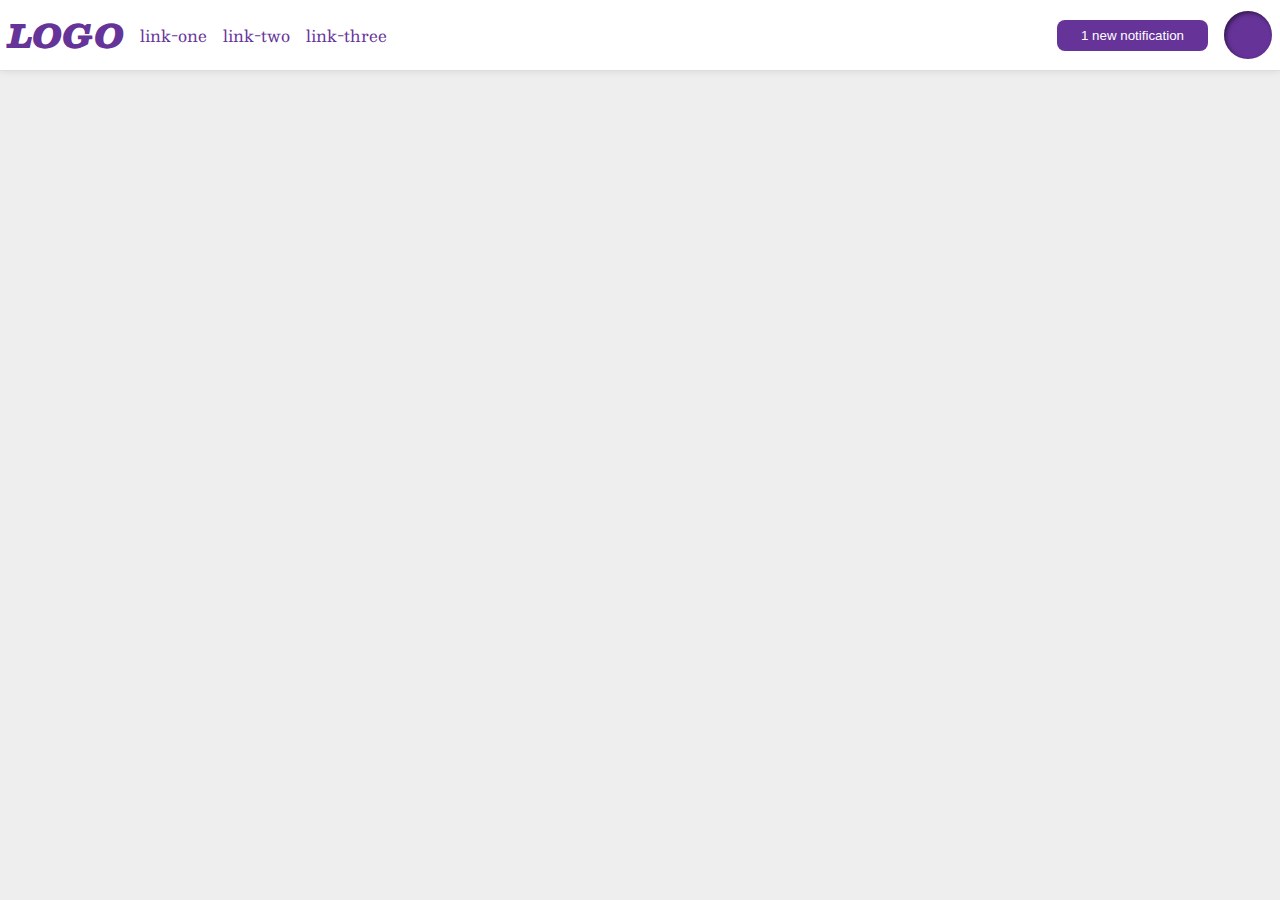
<file: foundations/flex/03-flex-header-2/index.html>
<!DOCTYPE html>
<html lang="en">
  <head>
    <meta charset="UTF-8">
    <meta http-equiv="X-UA-Compatible" content="IE=edge">
    <meta name="viewport" content="width=device-width, initial-scale=1.0">
    <title>Flex Header 2</title>
    <link rel="stylesheet" href="style.css">
  </head>
  <body>
    <div class="header">
      
      <div class="left">
        <div class="logo">
          LOGO
        </div>
        <ul class="links">
          <li><a href="https://google.com">link-one</a></li>
          <li><a href="https://google.com">link-two</a></li>
          <li><a href="https://google.com">link-three</a></li>
        </ul>
      </div>

      <div class="right">
        <button class="notifications">
          1 new notification
        </button>
        <div class="profile-image"></div>
      </div>
      
    </div>
  </body>
</html>
</file>
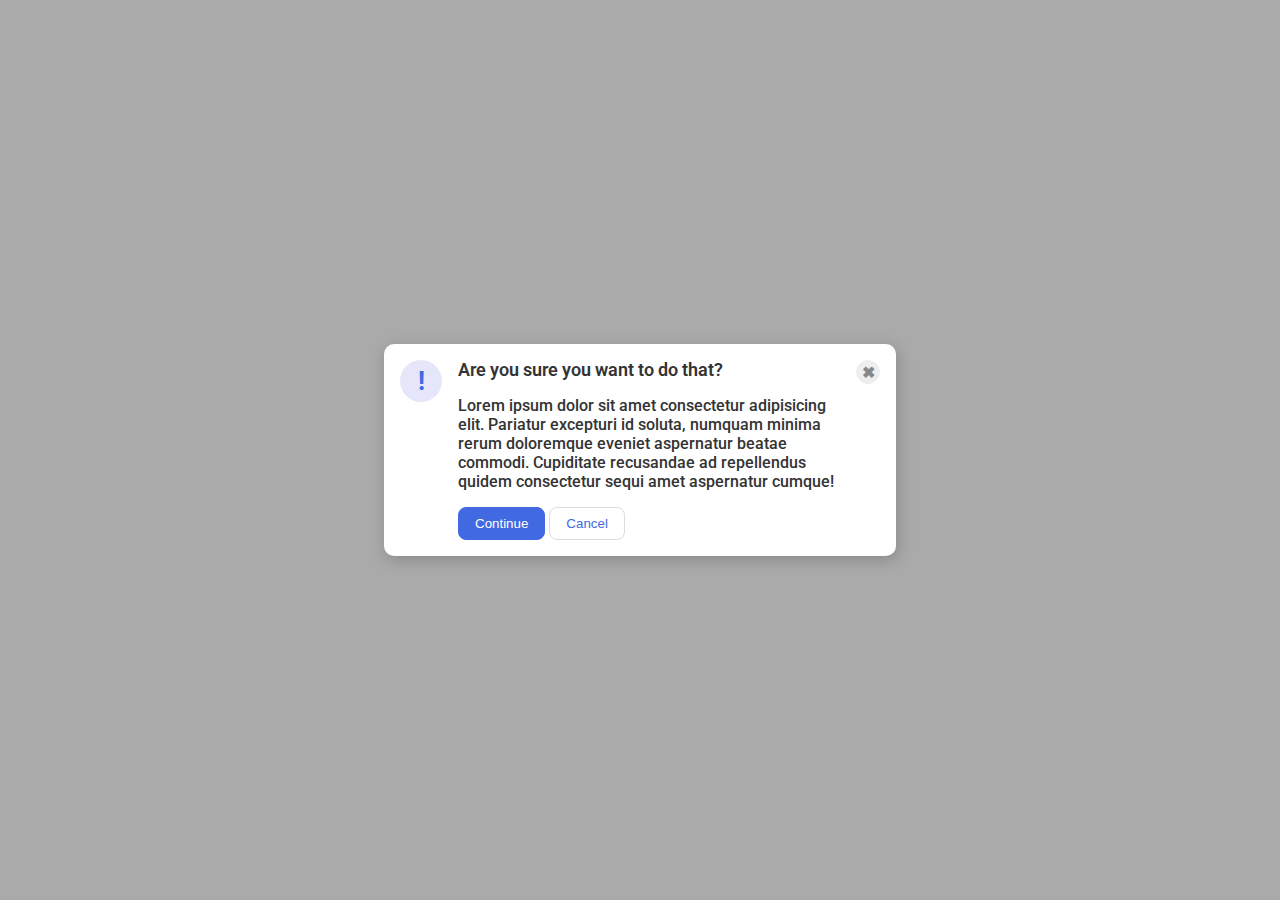
<file: foundations/flex/05-flex-modal/index.html>
<!DOCTYPE html>
<html lang="en">
  <head>
    <meta charset="UTF-8">
    <meta http-equiv="X-UA-Compatible" content="IE=edge">
    <meta name="viewport" content="width=device-width, initial-scale=1.0">
    <link rel="stylesheet" href="style.css">
    <title>Modal</title>
  </head>
  <body>
    <div class="modal">
      <div class="icon">!</div>
      <div class="container">
        <div class="header">Are you sure you want to do that?</div>
        <div class="text">Lorem ipsum dolor sit amet consectetur adipisicing elit. Pariatur excepturi id soluta, numquam minima rerum doloremque eveniet aspernatur beatae commodi. Cupiditate recusandae ad repellendus quidem consectetur sequi amet aspernatur cumque!</div>
        <div class="buttons">
          <button class="continue">Continue</button>
          <button class="cancel">Cancel</button>
        </div>
      </div>
      <button class="close-button">✖</button>
    </div>
  </body>
</html>
</file>
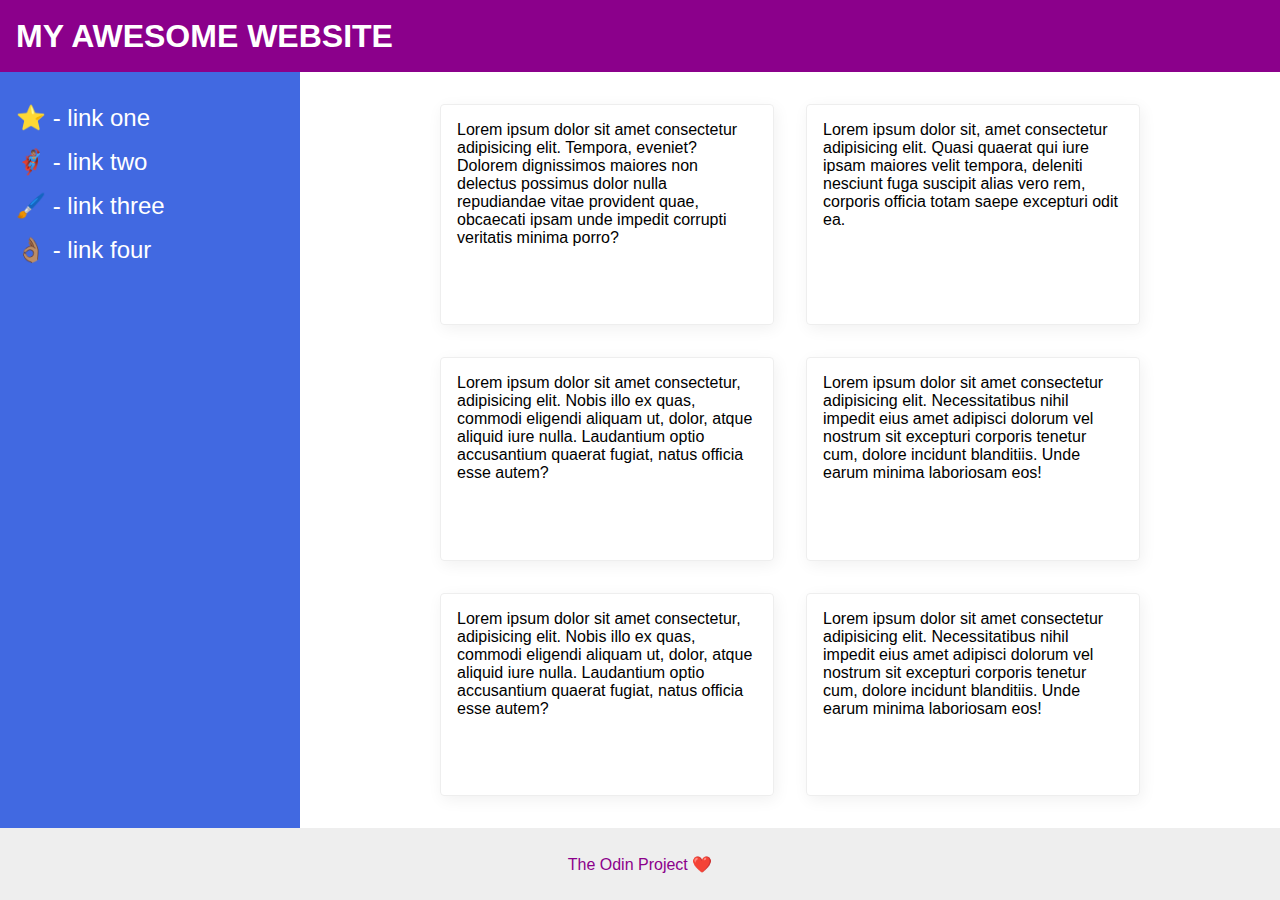
<file: foundations/flex/07-flex-layout-2/index.html>
<!DOCTYPE html>
<html lang="en">
  <head>
    <meta charset="UTF-8">
    <meta http-equiv="X-UA-Compatible" content="IE=edge">
    <meta name="viewport" content="width=device-width, initial-scale=1.0">
    <title>The Holy Grail</title>
    <link rel="stylesheet" href="style.css">
  </head>
  <body>
    <div class="header">
      <h1 class="title">MY AWESOME WEBSITE</h1>
    </div>
    
    <main>
      <div class="sidebar">
        <ul>
          <li><a href="#">⭐ - link one</a></li>
          <li><a href="#">🦸🏽‍♂️ - link two</a></li>
          <li><a href="#">🖌️ - link three</a></li>
          <li><a href="#">👌🏽 - link four</a></li>
        </ul>
      </div>

      <div class="cards">
        <div class="card">Lorem ipsum dolor sit amet consectetur adipisicing elit. Tempora, eveniet? Dolorem dignissimos maiores non delectus possimus dolor nulla repudiandae vitae provident quae, obcaecati ipsam unde impedit corrupti veritatis minima porro?</div>
        <div class="card">Lorem ipsum dolor sit, amet consectetur adipisicing elit. Quasi quaerat qui iure ipsam maiores velit tempora, deleniti nesciunt fuga suscipit alias vero rem, corporis officia totam saepe excepturi odit ea.</div>
        <div class="card">Lorem ipsum dolor sit amet consectetur, adipisicing elit. Nobis illo ex quas, commodi eligendi aliquam ut, dolor, atque aliquid iure nulla. Laudantium optio accusantium quaerat fugiat, natus officia esse autem?</div>
        <div class="card">Lorem ipsum dolor sit amet consectetur adipisicing elit. Necessitatibus nihil impedit eius amet adipisci dolorum vel nostrum sit excepturi corporis tenetur cum, dolore incidunt blanditiis. Unde earum minima laboriosam eos!</div>
        <div class="card">Lorem ipsum dolor sit amet consectetur, adipisicing elit. Nobis illo ex quas, commodi eligendi aliquam ut, dolor, atque aliquid iure nulla. Laudantium optio accusantium quaerat fugiat, natus officia esse autem?</div>
        <div class="card">Lorem ipsum dolor sit amet consectetur adipisicing elit. Necessitatibus nihil impedit eius amet adipisci dolorum vel nostrum sit excepturi corporis tenetur cum, dolore incidunt blanditiis. Unde earum minima laboriosam eos!</div>
      </div>
    </main>
    
    
    <div class="footer">
      <p>The Odin Project ❤️</p>
    </div>
  </body>
</html>
</file>
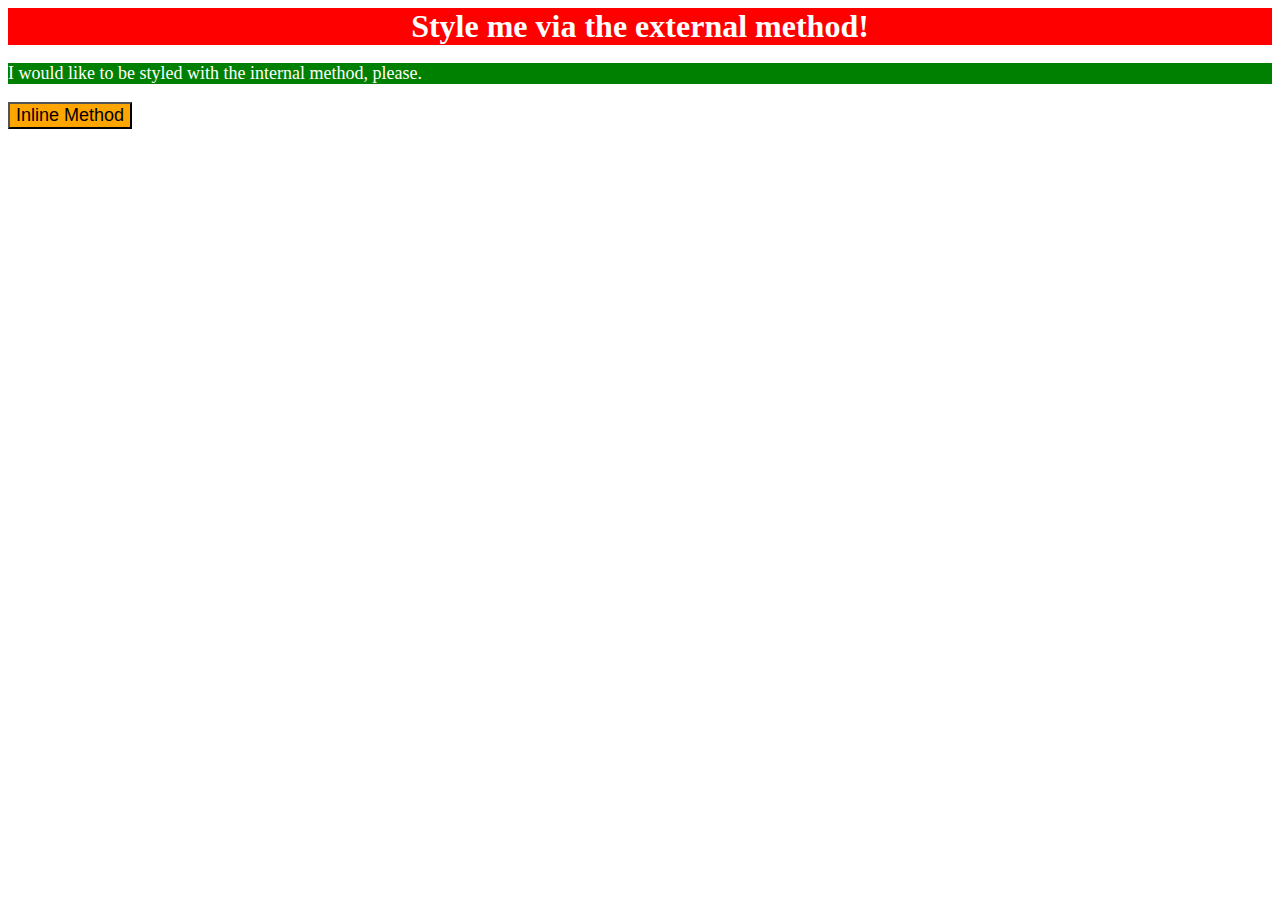
<file: foundations/intro-to-css/01-css-methods/index.html>
<!DOCTYPE html>
<html lang="en">
  <head>
    <meta charset="UTF-8">
    <meta http-equiv="X-UA-Compatible" content="IE=edge">
    <meta name="viewport" content="width=device-width, initial-scale=1.0">
    <title>Methods for Adding CSS</title>
    <link rel="stylesheet" href="external.css">
  </head>
  <body>
    <div>Style me via the external method!</div>
    <p>I would like to be styled with the internal method, please.</p>
    <button style="background-color: orange; font-size:18px">Inline Method</button>

    <style>
      p {
        background-color: green;
        color: white;
        font-size: 18px;
      }
    </style>
  </body>
</html>
</file>
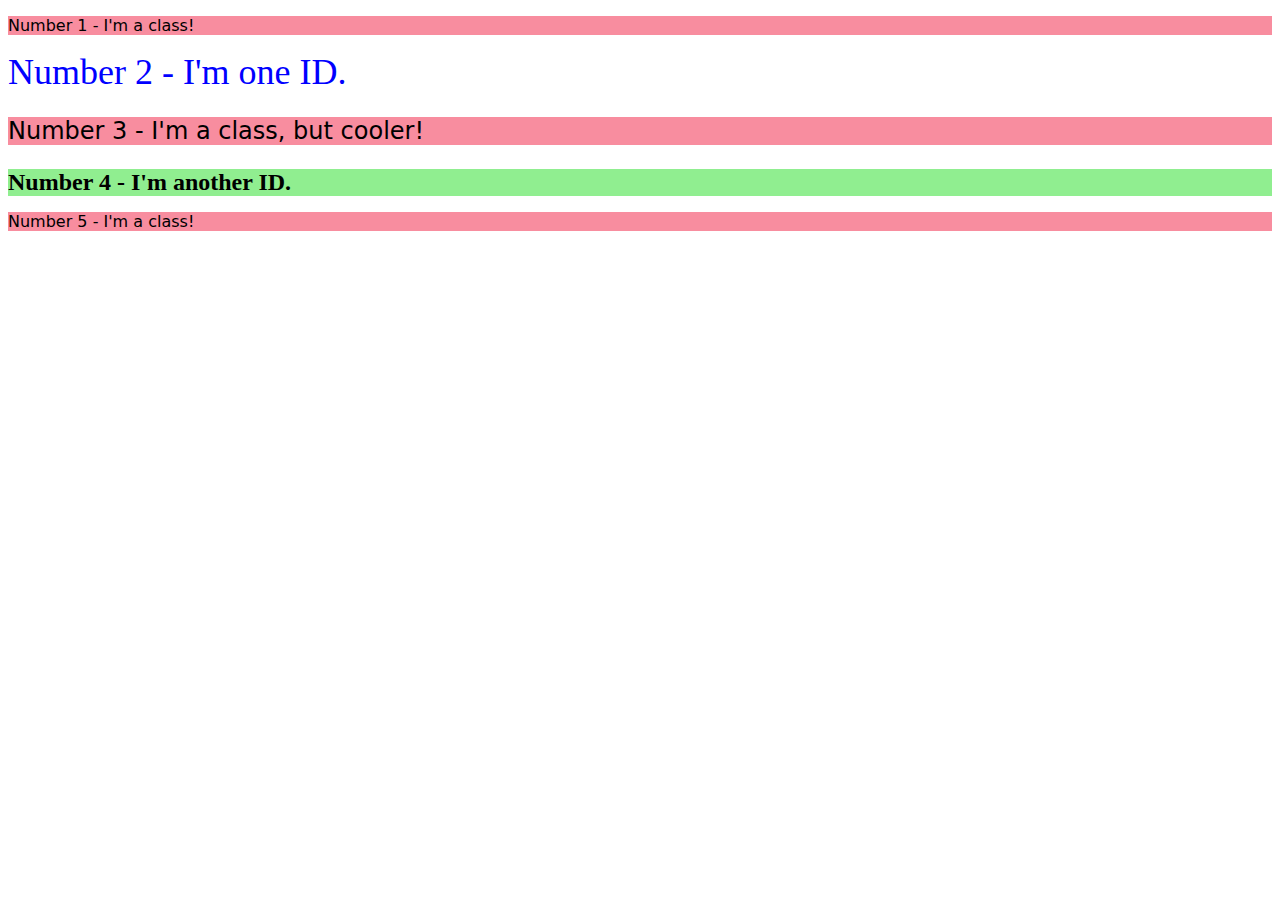
<file: foundations/intro-to-css/02-class-id-selectors/index.html>
<!DOCTYPE html>
<html lang="en">
  <head>
    <meta charset="UTF-8">
    <meta http-equiv="X-UA-Compatible" content="IE=edge">
    <meta name="viewport" content="width=device-width, initial-scale=1.0">
    <title>Class and ID Selectors</title>
    <link rel="stylesheet" href="style.css">
  </head>
  <body>
    <p class="odd">Number 1 - I'm a class!</p>
    <div id="second">Number 2 - I'm one ID.</div>
    <p class="odd" id="third">Number 3 - I'm a class, but cooler!</p>
    <div id="fourth">Number 4 - I'm another ID.</div>
    <p class="odd">Number 5 - I'm a class!</p>
  </body>
</html>
</file>
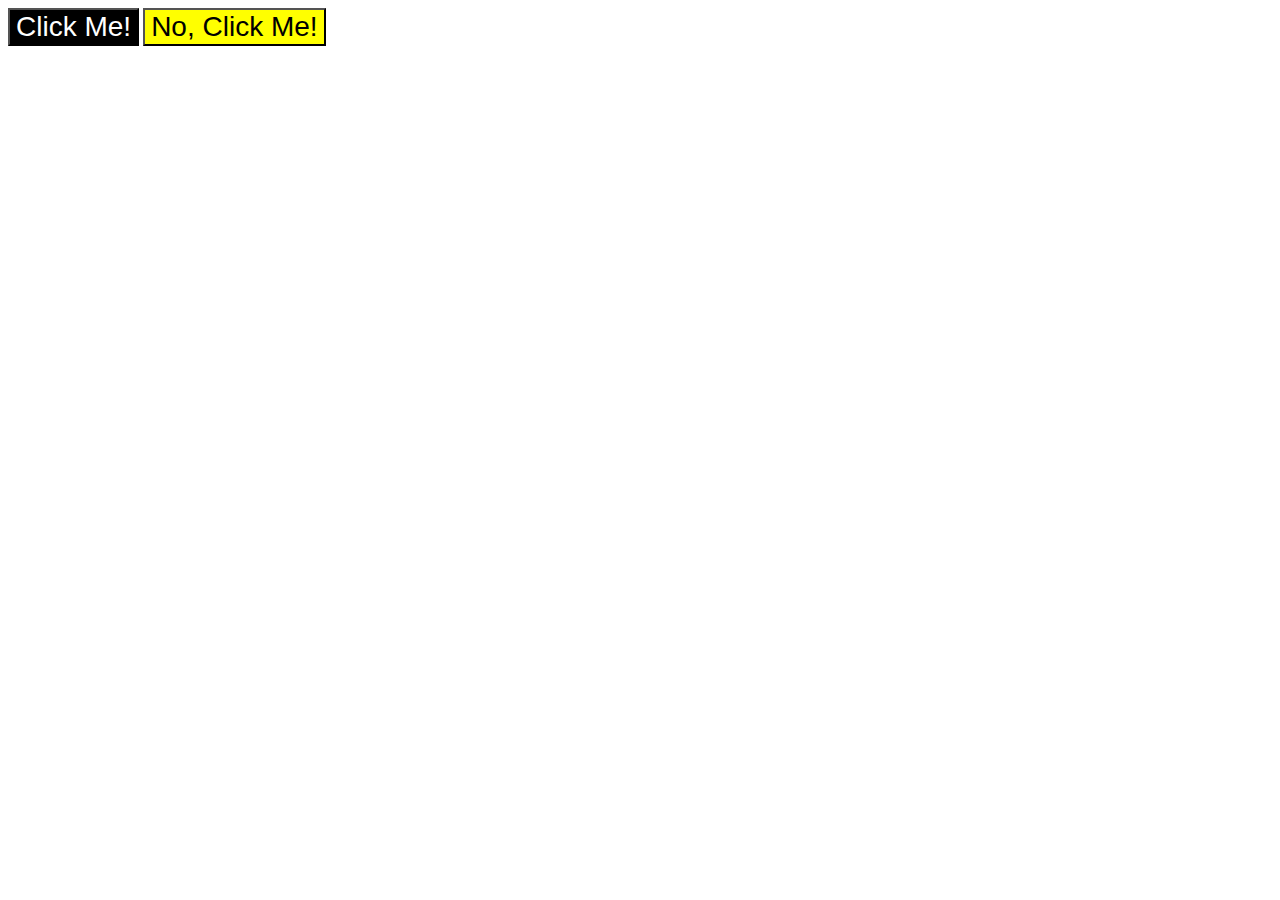
<file: foundations/intro-to-css/03-grouping-selectors/index.html>
<!DOCTYPE html>
<html lang="en">
  <head>
    <meta charset="UTF-8">
    <meta http-equiv="X-UA-Compatible" content="IE=edge">
    <meta name="viewport" content="width=device-width, initial-scale=1.0">
    <title>Grouping Selectors</title>
    <link rel="stylesheet" href="style.css">
  </head>
  <body>
    <button class="button first">Click Me!</button>
    <button class="button second">No, Click Me!</button>
  </body>
</html>
</file>
<file: foundations/flex/03-flex-header-2/style.css>
/* this is some magical font-importing.  
you'll learn about it later. */
@import url('https://fonts.googleapis.com/css2?family=Besley:ital,wght@0,400;1,900&display=swap');

body {
  margin: 0;
  background: #eee;
  font-family: Besley, serif;
}

.header {
  background: white;
  border-bottom: 1px solid #ddd;
  box-shadow: 0 0 8px rgba(0,0,0,.1);
  padding: 8px;
}

.left {
  margin: auto auto auto 0;
}

.profile-image {
  background: rebeccapurple;
  box-shadow: inset 2px 2px 4px rgba(0,0,0,.5);
  border-radius: 50%;
  width: 48px;
  height: 48px;
}

.logo {
  color: rebeccapurple;
  font-size: 32px;
  font-weight: 900;
  font-style: italic;
}

button {
  border: none;
  border-radius: 8px;
  background: rebeccapurple;
  color: white;
  padding: 8px 24px;
}

a {
  /* this removes the line under our links */
  text-decoration: none;
  color: rebeccapurple;
}

ul {
  list-style-type: none;
  padding: 0;
}

.header,
.left,
.right,
ul {
  display: flex;
}

.left,
.right{
  gap: 1rem;
}

.right {
  align-items: center;
}

ul{
  gap: 1rem;
}

/* 2nd Attemp to make the header 5px smaller (height) */

.left {
  align-items: center;
  margin: initial;
}

.header {
  justify-content: space-between;
}

ul {
  margin: 0;
}
</file>
<file: foundations/flex/05-flex-modal/style.css>
@import url('https://fonts.googleapis.com/css2?family=Roboto:wght@400;700&display=swap');

html, body {
  height: 100%;
}

body {
  font-family: Roboto, sans-serif;
  margin: 0;
  background: #aaa;
  color: #333;
  /* I'll give you this one for free lol */
  display: flex;
  align-items: center;
  justify-content: center;
}

.modal {
  background: white;
  width: 480px;
  border-radius: 10px;
  box-shadow: 2px 4px 16px rgba(0,0,0,.2);
  padding: 1rem;

  display: flex;
  gap: 1rem;
}

.icon,
.close-button {
  flex-shrink: 0;
}

.header {
  font-weight: 600;
  font-size: 1.1rem;
}

.text {
  font-weight: 500;
}

.container{
  display: flex;
  flex-direction: column;
  gap: 1rem;
}

.icon {
  color: royalblue;
  font-size: 26px;
  font-weight: 700;
  background: lavender;
  width: 42px;
  height: 42px;
  border-radius: 50%;
  display: flex;
  align-items: center;
  justify-content: center;
}

.close-button {
  background: #eee;
  border-radius: 50%;
  color: #888;
  font-weight: 400;
  font-size: 16px;
  height: 24px;
  width: 24px;
  display: flex;
  align-items: center;
  justify-content: center;
  border: 1px solid #eee;
  padding: 0;
}

button {
  cursor: pointer;
  padding: 8px 16px;
  border-radius: 8px;
}

button.continue {
  background: royalblue;
  border: 1px solid royalblue;
  color: white;
}

button.cancel {
  background: white;
  border: 1px solid #ddd;
  color: royalblue;
}

.close-button{
  font-weight: 600;
}
</file>
<file: foundations/flex/07-flex-layout-2/style.css>
body {
  font-family: -apple-system, BlinkMacSystemFont, 'Segoe UI', Roboto, Oxygen, Ubuntu, Cantarell, 'Open Sans', 'Helvetica Neue', sans-serif;
  margin: 0;
  min-height: 100vh;
  display: flex;
  flex-direction: column;
}

main {
  flex: 1;
  display: flex;
}

.cards {
  flex: 1;
}



.header {
  height: 72px;
  background: darkmagenta;
  color: white;

  /* Completely unnecesary, but fun approach*/
  position: relative;
}

.title {
  margin: 0;
  padding-left: 1rem;
  font-weight: 900;

  /* :P */
  position: absolute;
  top: 50%;
  -ms-transform: translateY(-50%);
  transform: translateY(-50%);
}

ul {
  list-style-type: none;
  padding: 0;
}

li {
  margin-bottom: 1rem;
}

a {
  color: #fff;
  text-decoration: none;
  font-size: 24px;
}

.footer {
  height: 72px;
  background: #eee;
  color: darkmagenta;
  display: flex;
  justify-content: center;
  align-items: center;
}

.sidebar {
  width: 300px;
  background: royalblue;
  box-sizing: border-box;
  padding: 16px;
}

.cards {
  display: flex;
  flex-wrap: wrap;
  gap: 2rem;
  justify-content: center;
  padding: 2rem 0;
}

.card {
  border: 1px solid #eee;
  box-shadow: 2px 4px 16px rgba(0,0,0,.06);
  border-radius: 4px;
  padding: 1rem;
  width: 300px;
}
</file>
<file: foundations/intro-to-css/01-css-methods/external.css>
div {
    background-color: red;
    color: white;
    font-size: 32px;
    text-align: center;
    font-weight: bold;
}
</file>
<file: foundations/intro-to-css/02-class-id-selectors/style.css>
.odd {
    background-color: rgb(248, 141, 159);
    font-family: Verdana, 'DejaVu Sans', sans-serif;
}

#second {
    color: blue;
    font-size: 36px;
}

#third {
    font-size: 24px;
}

#fourth {
    font-size: 24px;
    font-weight: bold;
    background-color: rgb(144, 238, 144);
}
</file>
<file: foundations/intro-to-css/03-grouping-selectors/style.css>
.button {
    font-size: 28px;
    font-family: Helvetica, 'Times New Roman', sans-serif;
}

.first {
    background-color: black;
    color: #fff;
}

.second {
    background-color: yellow;
}
</file>
